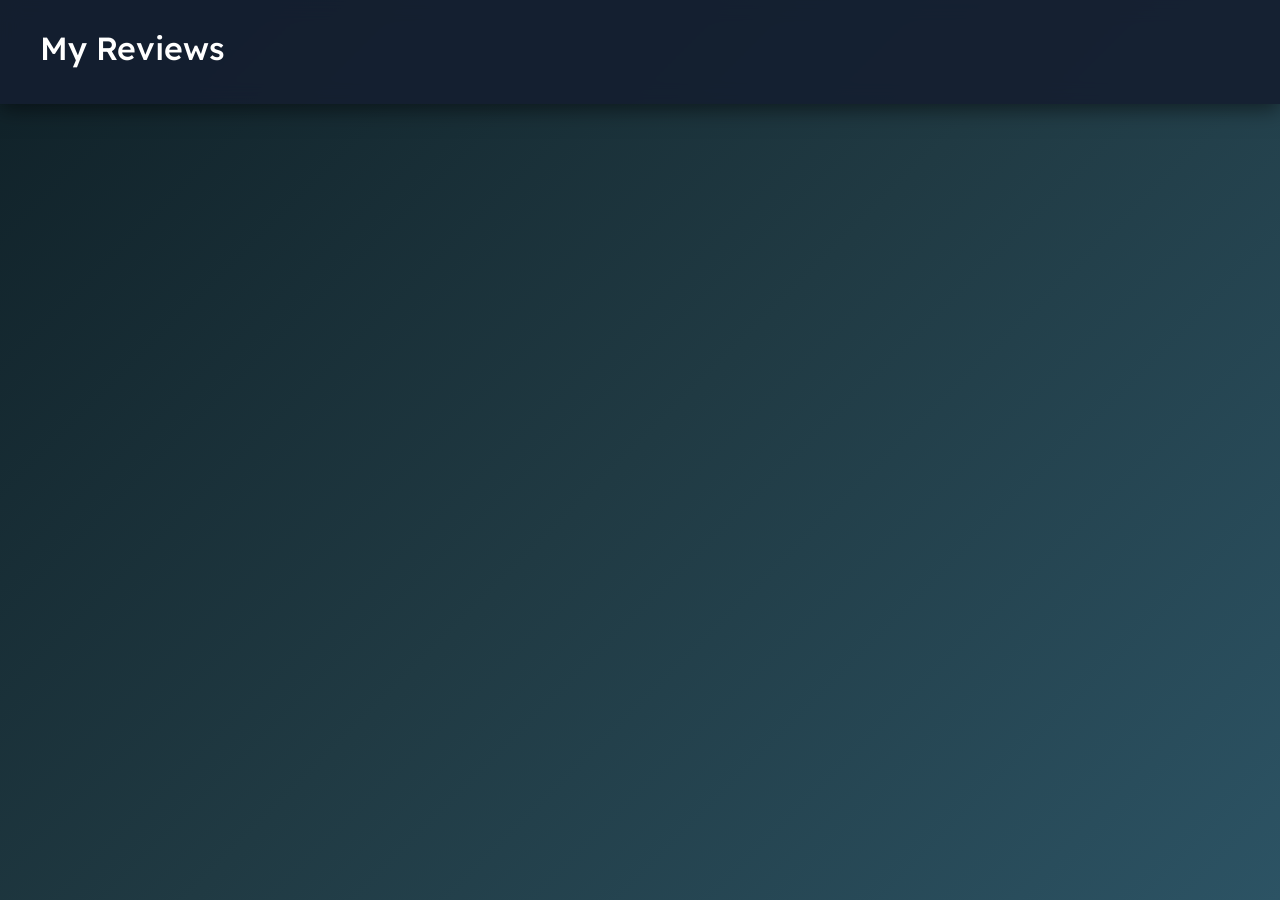
<file: reviews.html>
<!DOCTYPE html>
<html lang="en">
<head>
<meta charset="UTF-8">
<title>Movie Reviews</title>

<link href="https://cdn.jsdelivr.net/npm/bootstrap@5.0.2/dist/css/bootstrap.min.css" rel="stylesheet">

<link rel="preconnect" href="https://fonts.googleapis.com">
<link href="https://fonts.googleapis.com/css2?family=Lexend:wght@300;500;700&display=swap" rel="stylesheet">

<link rel="stylesheet" href="reviews.css">

</head>

<body>
    <nav>
    <h2 style="color:white; padding:1rem;">My Reviews</h2>
</nav>


<div class="reviews-container">


<div id="reviewsList"></div>
<!-- EDIT REVIEW MODAL -->

<div id="editModal" class="edit-modal">

<div class="edit-modal-content">

<h3>Edit Review</h3>

<textarea id="editReviewText"></textarea>

<div class="modal-buttons">

<button onclick="saveEditedReview()">Save</button>

<button onclick="closeModal()">Cancel</button>

</div>

</div>

</div>

</div>

<script src="reviews.js"></script>

</body>

</html>
</file>
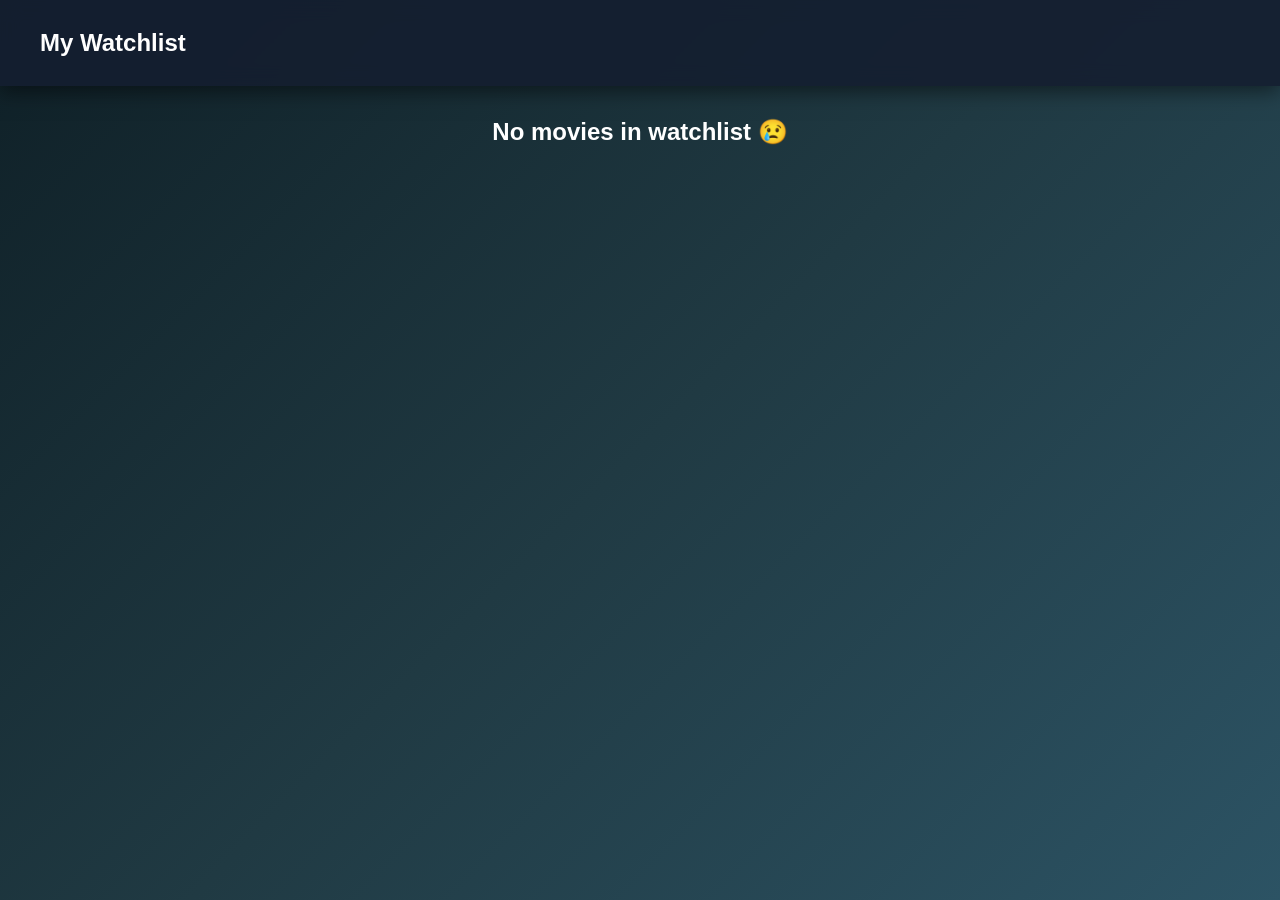
<file: watchlist.html>
<!DOCTYPE html>
<html>
<head>
    <title>My Watchlist</title>
    <link rel="stylesheet" href="styles.css">
</head>
<body>

<nav>
    <h2 style="color:white; padding:1rem;">My Watchlist</h2>
</nav>

<main id="watchlist-container"></main>

<script src="watchlist.js"></script>

</body>
</html>
</file>
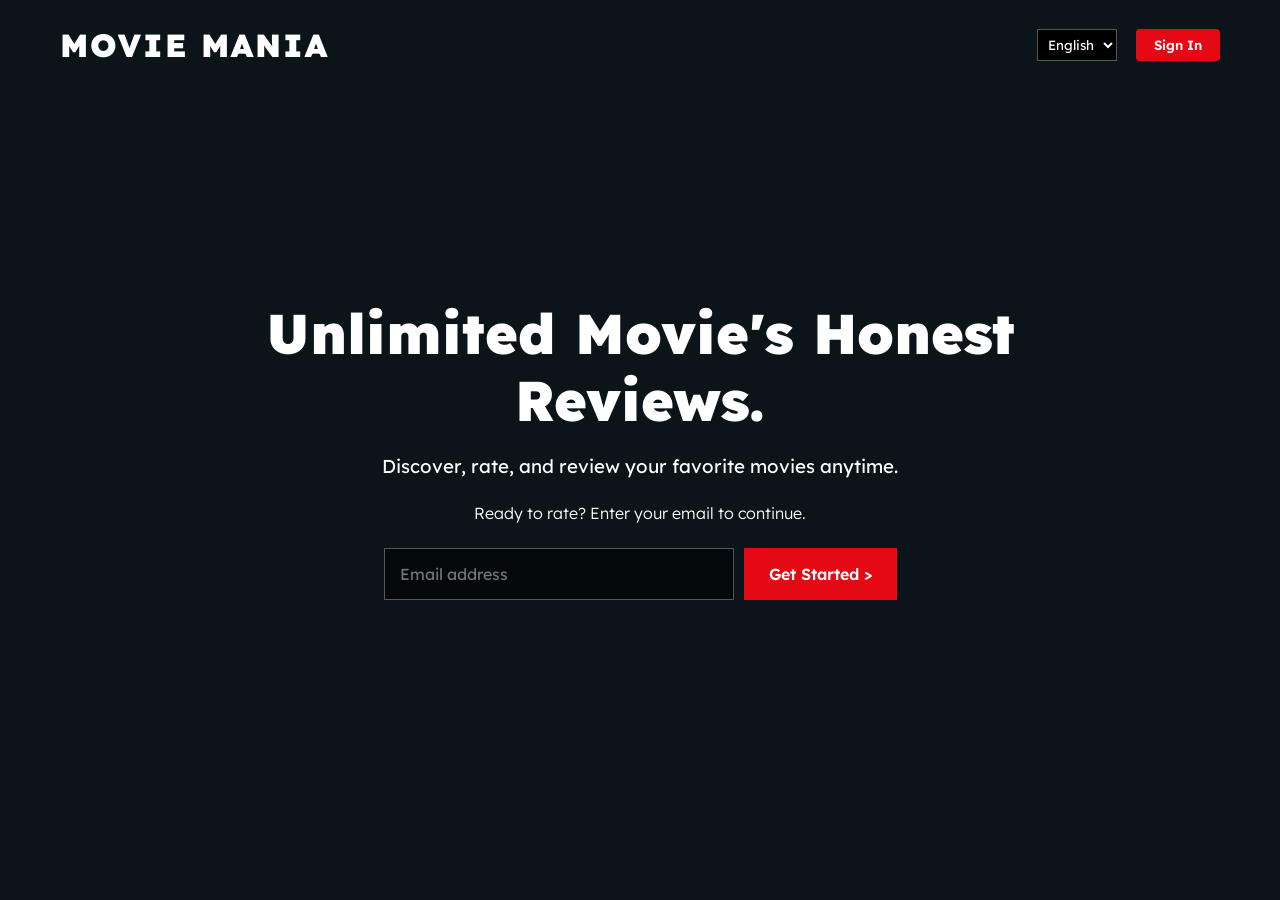
<file: welcome.html>
<!DOCTYPE html>
<html lang="en">
<head>
<meta charset="UTF-8">
<meta name="viewport" content="width=device-width, initial-scale=1.0">
<title>Welcome | Movie Mania</title>

<link href="https://fonts.googleapis.com/css2?family=Lexend:wght@400;700;900&display=swap" rel="stylesheet">

<style>
*{
    margin:0;
    padding:0;
    box-sizing:border-box;
    font-family:'Lexend', sans-serif;
}

body{
    height:100vh;
    background-color: #2c5364;
    position:relative;
    color:white;
}

body::after{
    content:"";
    position:absolute;
    top:0;
    left:0;
    width:100%;
    height:100%;
    background:rgba(0,0,0,0.75);
}

/* Navbar */
.navbar{
    position:absolute;
    top:0;
    width:100%;
    display:flex;
    justify-content:space-between;
    align-items:center;
    padding:25px 60px;
    z-index:2;
}

.logo{
    font-size:2rem;
    font-weight:900;
    color:white;
    letter-spacing:2px;
}

.signin-btn{
    background:#e50914;
    border:none;
    padding:8px 18px;
    border-radius:4px;
    color:white;
    font-weight:600;
    cursor:pointer;
}

/* Language Dropdown */
.language-select{
    padding:6px;
    background:black;
    color:white;
    border:1px solid #555;
    margin-right:15px;
}

.hero{
    position:relative;
    z-index:2;
    height:100%;
    display:flex;
    flex-direction:column;
    justify-content:center;
    align-items:center;
    text-align:center;
    padding:20px;
}

.hero h1{
    font-size:3.5rem;
    font-weight:900;
    max-width:800px;
    line-height:1.2;
}

.hero h3{
    margin-top:20px;
    font-weight:400;
}

.hero p{
    margin:25px 0;
    font-weight:300;
}

.email-box{
    display:flex;
    gap:10px;
    flex-wrap:wrap;
    justify-content:center;
}

.email-box input{
    padding:15px;
    width:350px;
    max-width:90%;
    border:none;
    outline:none;
    background:rgba(0,0,0,0.6);
    border:1px solid #555;
    color:white;
    font-size:1rem;
}

.email-box button{
    padding:15px 25px;
    background:#e50914;
    border:none;
    color:white;
    font-size:1rem;
    font-weight:600;
    cursor:pointer;
    transition:0.3s;
}

.email-box button:hover{
    background:#f40612;
}

@media(max-width:768px){
    .hero h1{
        font-size:2.2rem;
    }
}
</style>
</head>

<body>

<div class="navbar">
    <div class="logo">MOVIE MANIA</div>

    <div>
        <select class="language-select" onchange="changeLanguage(this.value)">
            <option value="en">English</option>
            <option value="hi">Hindi</option>
        </select>

        <button class="signin-btn" id="signinText">Sign In</button>
    </div>
</div>

<div class="hero">
    <h1 id="mainTitle">Unlimited Movie's Honest Reviews.</h1>
    <h3 id="subTitle">Discover, rate, and review your favorite movies anytime.</h3>
    <p id="description">Ready to rate? Enter your email to continue.</p>

    <div class="email-box">
        <input type="email" id="emailInput" placeholder="Email address">
        <button onclick="enterApp()" id="getStartedBtn">Get Started ></button>
    </div>
</div>

<script>
function enterApp(){
    window.location.href = "index.html";
}

function changeLanguage(lang){

    const translations = {
        en: {
            title: "Unlimited Movie's Honest Reviews.",
            subtitle: "Discover, rate, and review your favorite movies anytime.",
            description: "Ready to rate? Enter your email to continue.",
            signin: "Sign In",
            getStarted: "Get Started >",
            placeholder: "Email address"
        },
        hi: {
            title: "अनलिमिटेड फिल्मों की ईमानदार समीक्षा।",
            subtitle: "अपनी पसंदीदा फिल्मों को खोजें, रेट करें और कभी भी समीक्षा करें।",
            description: "रेट करने के लिए तैयार हैं? आगे बढ़ने के लिए अपना ईमेल दर्ज करें।",
            signin: "साइन इन",
            getStarted: "शुरू करें >",
            placeholder: "ईमेल पता"
        }
    };

    document.getElementById("mainTitle").innerText = translations[lang].title;
    document.getElementById("subTitle").innerText = translations[lang].subtitle;
    document.getElementById("description").innerText = translations[lang].description;
    document.getElementById("signinText").innerText = translations[lang].signin;
    document.getElementById("getStartedBtn").innerText = translations[lang].getStarted;
    document.getElementById("emailInput").placeholder = translations[lang].placeholder;
}
</script>

</body>
</html>
</file>
<file: reviews.css>
*{
box-sizing:border-box;
margin:0;
padding:0;
}

body{
background:linear-gradient(135deg,#0f2027,#203a43,#2c5364);
font-family:"Lexend",sans-serif;
color:white;
min-height:100vh;
}

/* NAVBAR (same as main page) */

nav{
background:rgba(20,30,48,0.9);
backdrop-filter:blur(10px);
padding:0.8rem 1.5rem;
box-shadow:0 5px 20px rgba(0,0,0,0.5);
}

.navbar-brand{
font-size:1.9rem;
font-weight:700;
letter-spacing:1px;
transition:0.3s ease;
}


.navbar-brand:hover{
color:#00f5ff !important;
transform:scale(1.05);
}
.nav-b
/* PAGE CONTAINER */

.reviews-container{
max-width:900px;
margin:auto;
padding:40px 20px;
}

/* PAGE TITLE */

.page-title{
font-weight:700;
margin-bottom:25px;
}

/* REVIEW CARD */

.review-card{
display:flex;
gap:18px;
background:#1e2a2f;
padding:18px;
border-radius:12px;
margin-bottom:18px;
box-shadow:0 10px 25px rgba(0,0,0,0.5);
transition:0.25s ease;
}

.review-card:hover{
transform:translateY(-4px);
box-shadow:0 15px 30px rgba(0,0,0,0.6);
}

/* MOVIE POSTER */

.review-poster{
width:80px;
height:120px;
object-fit:cover;
border-radius:6px;
flex-shrink:0;
}

/* REVIEW TEXT AREA */

.review-info{
flex:1;
}

.review-title{
font-size:18px;
font-weight:600;
margin-bottom:6px;
}

.review-text{
margin-top:8px;
line-height:1.5;
opacity:0.9;
}

/* SENTIMENT BADGE */

.review-badge{
display:inline-block;
font-size:12px;
padding:4px 10px;
border-radius:20px;
font-weight:600;
margin-top:5px;
}

.review-badge.positive{
background:#22c55e;
color:white;
}

.review-badge.negative{
background:#ef4444;
color:white;
}

/* SCROLLBAR */

::-webkit-scrollbar{
width:8px;
}

::-webkit-scrollbar-thumb{
background:#00f5ff;
border-radius:10px;
}

::-webkit-scrollbar-track{
background:#111;
}
.review-actions{
margin-top:10px;
display:flex;
gap:10px;
}

.edit-btn{
background:#facc15;
border:none;
padding:5px 10px;
border-radius:6px;
cursor:pointer;
font-size:12px;
}

.delete-btn{
background:#ef4444;
border:none;
padding:5px 10px;
border-radius:6px;
cursor:pointer;
color:white;
font-size:12px;
}

.edit-btn:hover{
background:#eab308;
}

.delete-btn:hover{
background:#dc2626;
}
/* EDIT MODAL */

.edit-modal{
position:fixed;
top:0;
left:0;
width:100%;
height:100%;
background:rgba(0,0,0,0.6);
display:none;
justify-content:center;
align-items:center;
}

.edit-modal-content{
background:#1e2a2f;
padding:20px;
border-radius:10px;
width:400px;
}

.edit-modal textarea{
width:100%;
height:120px;
margin-top:10px;
padding:10px;
border-radius:6px;
border:none;
}

.modal-buttons{
margin-top:10px;
display:flex;
justify-content:flex-end;
gap:10px;
}

.modal-buttons button{
padding:6px 12px;
border:none;
border-radius:6px;
cursor:pointer;
}
</file>
<file: styles.css>
*{
box-sizing:border-box;
margin:0;
padding:0;
}

body{
background:linear-gradient(135deg,#0f2027,#203a43,#2c5364);
font-family:"Lexend",sans-serif;
color:white;
min-height:100vh;
}

/* NAVBAR */
.container-fluid{
display:flex;
align-items:center;
justify-content:space-between;
}

nav{
background:rgba(20,30,48,0.9);
backdrop-filter:blur(10px);
padding:0.8rem 1.5rem;
box-shadow:0 5px 20px rgba(0,0,0,0.5);
}

.navbar-brand{
font-size:1.9rem;
font-weight:700;
letter-spacing:1px;
transition:0.3s ease;
}

.navbar-brand:hover{
color:#00f5ff !important;
transform:scale(1.05);
}
.nav-buttons{
display:flex;   
gap:10px;
align-items: center;
}

/* SEARCH BAR */

.search{
padding:0.5rem 1rem;
border-radius:50px;
border:none;
outline:none;
width:220px;
transition:0.3s;
font-size:0.95rem;
}

.search:focus{
width:260px;
box-shadow:0 0 10px #00f5ff;
}

/* MAIN MOVIE GRID */

main{
display:flex;
flex-wrap:wrap;
justify-content:center;
padding:2rem;
gap:1.5rem;
}

/* MOVIE CARD */

.movie{
width:300px;
background:#1e2a2f;
border-radius:12px;
overflow:hidden;
position:relative;
display:flex;
flex-direction:column;
transition:transform 0.3s ease, box-shadow 0.3s ease;
}

.movie:hover{
transform:translateY(-8px) scale(1.02);
box-shadow:0 15px 35px rgba(0,0,0,0.6);
}

/* POSTER */

.movie img{
width:100%;
display:block;
}

/* MOVIE TITLE */

.movie-info{
padding:0.8rem 1rem 1rem;
display:flex;
justify-content:space-between;
align-items:center;
}

.movie-info h3{
font-size:1.2rem;
font-weight:600;
}

/* OVERVIEW SLIDE */

.overview{
background:white;
color:black;
padding:1.2rem;
position:absolute;
bottom:0;
left:0;
right:0;
transform:translateY(100%);
transition:transform 0.35s ease;
max-height:100%;
overflow-y:auto;
}

.movie:hover .overview{
transform:translateY(0);
}

/* WATCHLIST BUTTON */

.watch-btn{
position:absolute;
bottom:10px;
right:10px;
font-size:0.75rem;
padding:6px 12px;
border-radius:20px;
border:none;
background:black;
color:white;
cursor:pointer;
transition:0.25s;
}

.watch-btn:hover{
background:#00f5ff;
color:black;
}

/* IMAGE CONTAINER */

.img-container{
position:relative;
}

/* RATING BADGE */

.rating-badge{
position:absolute;
bottom:10px;
right:10px;
background:#0f2027;
padding:7px 15px;
border-radius:20px;
font-size:0.9rem;
font-weight:bold;
transition:0.3s;
}

.rating-badge.green{
color:lawngreen;
}

.rating-badge.orange{
color:orange;
}

.rating-badge.red{
color:red;
}

.rating-badge:hover{
background:#00f5ff;
color:black;
transform:scale(1.1);
}

/* MODAL */

.modal-content{
background:#1e2a2f;
border-radius:12px;
}

.modal-body{
background:#1e2a2f;
color:white;
}

/* REVIEW SECTION */

.review-box{
background:linear-gradient(145deg,#1a1a1a,#242424);
padding:16px 18px;
border-radius:12px;
margin-bottom:14px;
box-shadow:0 6px 15px rgba(0,0,0,0.5);
transition:transform 0.25s ease, box-shadow 0.25s ease;
}

.review-box:hover{
transform:translateY(-4px);
box-shadow:0 10px 20px rgba(0,0,0,0.7);
}

.review-box strong{
font-size:18px;
color:#f5c518;
display:block;
margin-bottom:5px;
}

.review-box p{
margin:0;
opacity:0.9;
line-height:1.5;
}

/* SENTIMENT BORDER */

.positive-review{
border-left:4px solid #22c55e;
}

.negative-review{
border-left:4px solid #ef4444;
}

/* REVIEW HEADINGS */

h1{
font-weight:700;
margin-bottom:20px;
}

h3{
font-weight:600;
margin-bottom:15px;
}

.text-success{
color:#22c55e !important;
}

.text-danger{
color:#ef4444 !important;
}

/* SCROLLBAR */

::-webkit-scrollbar{
width:8px;
}

::-webkit-scrollbar-thumb{
background:#00f5ff;
border-radius:10px;
}

::-webkit-scrollbar-track{
background:#111;
}
.remove-btn{position:absolute;
bottom:10px;
right:10px;
font-size:0.75rem;
padding:6px 12px;
border-radius:20px;
border:none;
background:black;
color:white;
cursor:pointer;
transition:0.25s;
}
/* Chatbot Button */

#chatbot-button{
position:fixed;
bottom:20px;
right:20px;
background:#00f5ff;
color:black;
width:60px;
height:60px;
border-radius:50%;
display:flex;
align-items:center;
justify-content:center;
font-size:24px;
cursor:pointer;
box-shadow:0 8px 20px rgba(0,0,0,0.5);
z-index:999;
}

/* Chatbot Container */

#chatbot-container{
position:fixed;
bottom:90px;
right:20px;
width:320px;
background:#1e2a2f;
border-radius:12px;
display:none;
flex-direction:column;
box-shadow:0 10px 25px rgba(0,0,0,0.6);
z-index:999;
}

/* Header */

#chatbot-header{
background:#0f2027;
padding:10px;
font-weight:600;
display:flex;
justify-content:space-between;
align-items:center;
}

/* Messages */

.chat-message{
max-width:85%;
padding:10px 14px;
border-radius:12px;
margin:8px 0;
font-size:14px;
line-height:1.5;
}


.bot-msg{
background:#1e293b;
color:white;
align-self:flex-start;
}

#chatbot-messages{
display:flex;
flex-direction:column;
gap:8px;
overflow-y:auto;
padding:10px;
height:300px;
}

/* Input */

#chatbot-input-area{
display:flex;
border-top:1px solid #333;
}

#chatbot-input{
flex:1;
border:none;
padding:10px;
background:#1e2a2f;
color:white;
}

#chatbot-input:focus{
outline:none;
}

#chatbot-input-area button{
background:#00f5ff;
border:none;
padding:10px 15px;
cursor:pointer;
}
.chat-movie{
display:flex;
gap:10px;
margin-top:10px;
background:#1e2a2f;
padding:10px;
border-radius:8px;
}

.chat-movie img{
width:50px;
border-radius:4px;
}

.chat-movie h4{
font-size:14px;
margin-bottom:2px;
}
</file>
